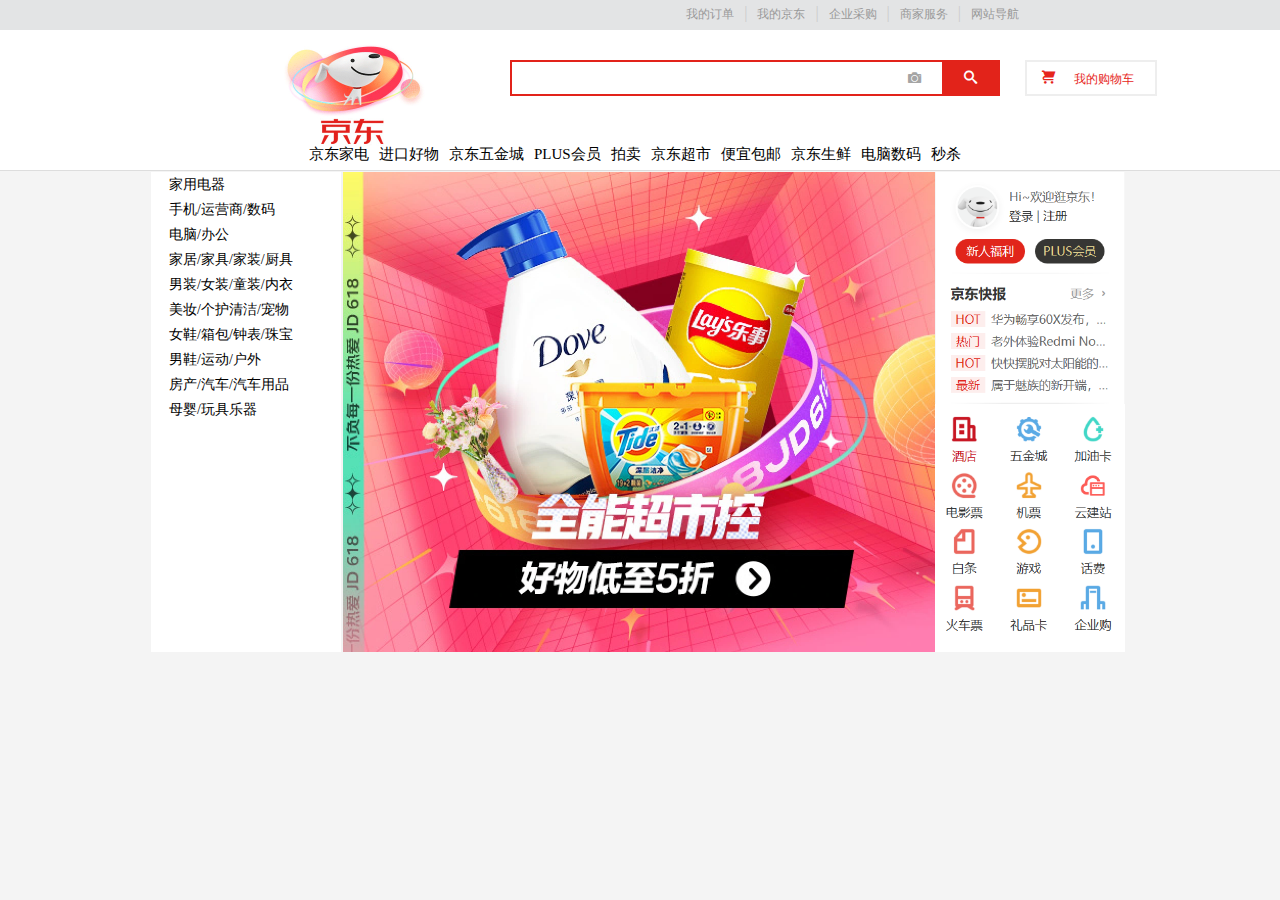
<file: HTML/JD/index.html>
<!DOCTYPE html>
<html lang="en">
<head>
    <meta charset="UTF-8">
    <meta http-equiv="X-UA-Compatible" content="IE=edge">
    <meta name="viewport" content="width=device-width, initial-scale=1.0">
    <title>京东</title>
    <link rel="stylesheet" href="style.css">
    <link rel="stylesheet" href="index.css">
</head>
<body style="background-color: #f4f4f4;">
    <div id="top-bar-box">
        <div id="nav">
                <div class="nav-element"><a>网站导航</a></div>
                <div class="nav-element"><span class="fenge">|</span></div>
                <div class="nav-element"><a>商家服务</a></div>
                <div class="nav-element"><span class="fenge">|</span></div>
                <div class="nav-element"><a>企业采购</a></div>
                <div class="nav-element"><span class="fenge">|</span></div>
                <div class="nav-element"><a>我的京东</a></div>
                <div class="nav-element"><span class="fenge">|</span></div>
                <div class="nav-element"><a>我的订单</a></div>
        </div>
    </div>
    <div id="header-box">
        <div id="header">
            <div id="logo">
                <img src="./images/logo.gif" alt="logo" height="120px">
            </div>
            <div id="search">
                <input>
                <button class="icon-camera"></button>
                <button class="icon-search"></button>
            </div>
            <div id="shopping">
                <button class="icon-shopping-cart"></button>
                <span>我的购物车</span>
            </div>
            <div id="header-texts">
                <a>京东家电</a>
                <a>进口好物</a>
                <a>京东五金城</a>
                <a>PLUS会员</a>
                <a>拍卖</a>
                <a>京东超市</a>
                <a>便宜包邮</a>
                <a>京东生鲜</a>
                <a>电脑数码</a>
                <a>秒杀</a>
            </div>
        </div>
    </div>
    <div id="main-box">
        <div id="main">
            <div id="left-texts">
                <ul>
                    <li>家用电器</li>
                    <li>手机/运营商/数码</li>
                    <li>电脑/办公</li>
                    <li>家居/家具/家装/厨具</li>
                    <li>男装/女装/童装/内衣</li>
                    <li>美妆/个护清洁/宠物</li>
                    <li>女鞋/箱包/钟表/珠宝</li>
                    <li>男鞋/运动/户外</li>
                    <li>房产/汽车/汽车用品</li>
                    <li>母婴/玩具乐器</li>
                </ul>
            </div>
            <div id="center-texts">
                <img src="./images/banner.jpg.webp" alt="" height="480px">
            </div>
            <div id="left-texts">
                <img src="./images/user.bmp" alt="" width="190px">
                <img src="./images/icons.bmp" alt="" width="190px">
            </div>
        </div>
    </div>
</body>
</html>
</file>
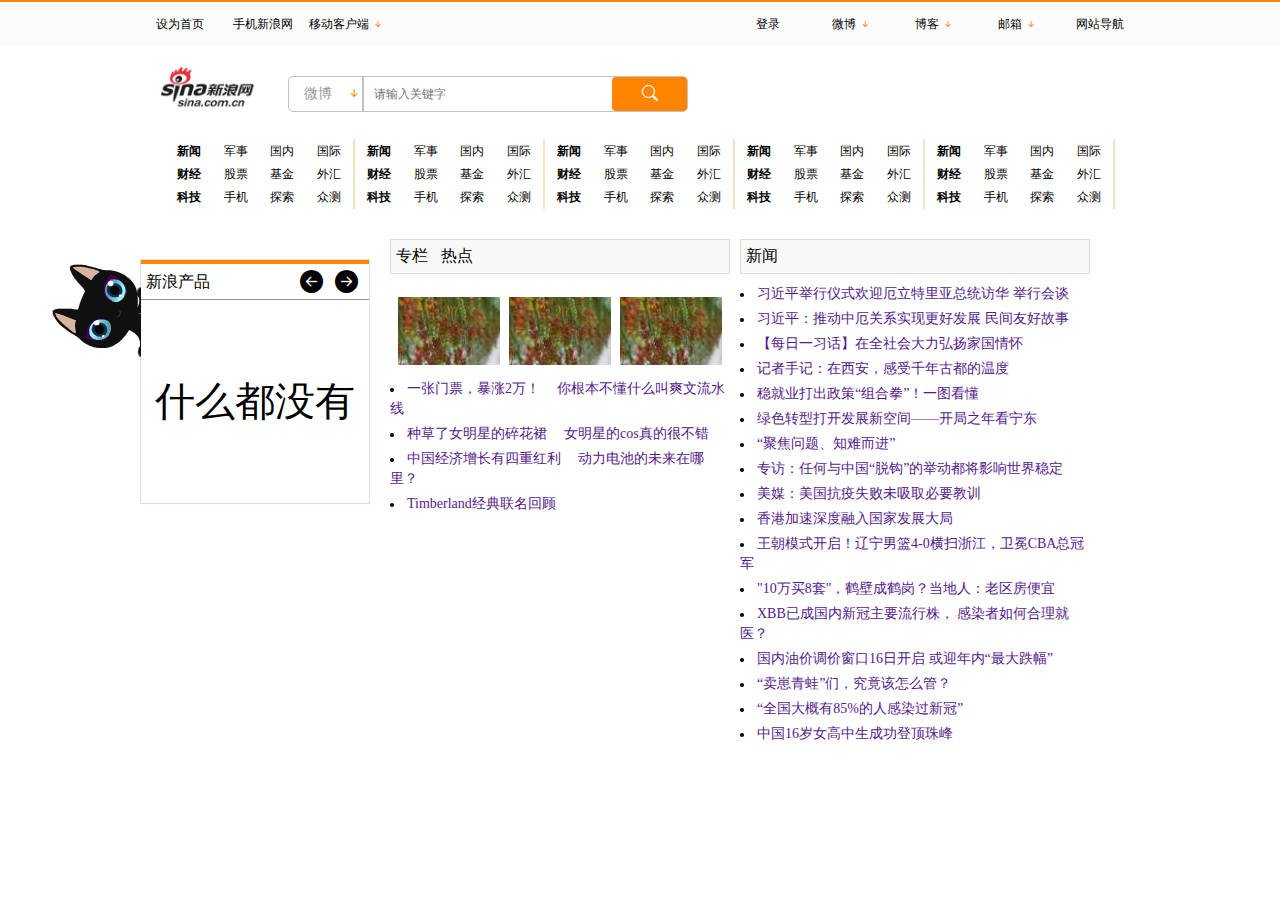
<file: HTML/sina/index.html>
<!DOCTYPE html>
<html lang="en">
<head>
    <meta charset="UTF-8">
    <meta http-equiv="X-UA-Compatible" content="IE=edge">
    <meta name="viewport" content="width=device-width, initial-scale=1.0">
    <link rel="stylesheet" href="https://cdn.jsdelivr.net/npm/bootstrap-icons@1.10.0/font/bootstrap-icons.css">
    <link rel="stylesheet" type="text/css" href="./index.css">
    <title>新浪</title>
</head>
<body>
    <div class="nav-bg">
        <div class="nav-box">
            <div class="nav">
                <div class="nav-L">
                    <div class="nav-tab"><a href="">设为首页</a></div>
                    <div class="nav-tab"><a href="">手机新浪网</a></div>
                    <div class="nav-tab dropdown">
                        <a href="">
                            移动客户端
                            <i class="bi-arrow-down-short" style="color: #ff8400"></i>
                        </a>
                        <div class="dropdown-content">
                            <a href="">新浪微博</a>
                            <a href="">新浪新闻</a>
                            <a href="">新浪财经</a>
                            <a href="">新浪体育</a>
                            <a href="">黑猫投诉</a>
                            <a href="">新浪博客</a>
                            <a href="">新浪游戏</a>
                            <a href="">新浪众测</a>
                            <a href="">新浪邮箱客户端</a>
                        </div>
                    </div>
                </div>
                <div class="nav-R">
                    <div class="nav-tab"><a href="">登录</a></div>
                    <div class="nav-tab dropdown">
                        <a href="">
                            微博
                            <i class="bi-arrow-down-short" style="color: #ff8400"></i>
                        </a>
                        <div class="dropdown-content">
                            <a href="">私信</a>
                            <a href="">评论</a>
                            <a href="">@我</a>
                        </div>
                    </div>
                    <div class="nav-tab dropdown">
                        <a href="">
                            博客
                            <i class="bi-arrow-down-short" style="color: #ff8400"></i>
                        </a>
                        <div class="dropdown-content">
                            <a href="">博客评论</a>
                            <a href="">未读提醒</a>
                        </div>
                    </div>
                    <div class="nav-tab dropdown">
                        <a href="">
                            邮箱
                            <i class="bi-arrow-down-short" style="color: #ff8400"></i>
                        </a>
                        <div class="dropdown-content">
                            <a href="">
                                企业邮箱
                            </a>
                            <a href="">
                                VIP邮箱
                            </a>
                            <a href="">
                                免费邮箱
                            </a>
                            <a href="">
                                新浪邮箱客户端
                            </a>
                        </div>
                    </div>
                    <div class="nav-tab"><a href="">网站导航</a></div>
                </div>
            </div>
        </div>
    </div>
    <div class="top-search-warp">
        <div class="top-search-frame">
            <a class="sina-logo" href=""></a>
            <div class="top-search">
                <div class="top-search-option">
                    微博
                    <i class="bi-arrow-down-short"></i>
                </div>
                <div class="top-search-button">
                    <i class="bi-search"></i>
                </div>
                <div class="top-search-input">
                    <input type="text" placeholder="请输入关键字">
                </div>
            </div>
        </div>
    </div>
    <div class="main">
        <div class="main-nav">
            <div class="main-nav-table">
                <table>
                    <tr>
                        <td>新闻</td>
                        <td>军事</td>
                        <td>国内</td>
                        <td>国际</td>
                    </tr>
                    <tr>
                        <td>财经</td>
                        <td>股票</td>
                        <td>基金</td>
                        <td>外汇</td>
                    </tr>
                    <tr>
                        <td>科技</td>
                        <td>手机</td>
                        <td>探索</td>
                        <td>众测</td>
                    </tr>
                </table>
            </div>
            <div class="main-nav-table">
                <table>
                    <tr>
                        <td>新闻</td>
                        <td>军事</td>
                        <td>国内</td>
                        <td>国际</td>
                    </tr>
                    <tr>
                        <td>财经</td>
                        <td>股票</td>
                        <td>基金</td>
                        <td>外汇</td>
                    </tr>
                    <tr>
                        <td>科技</td>
                        <td>手机</td>
                        <td>探索</td>
                        <td>众测</td>
                    </tr>
                </table>
            </div>
            <div class="main-nav-table">
                <table>
                    <tr>
                        <td>新闻</td>
                        <td>军事</td>
                        <td>国内</td>
                        <td>国际</td>
                    </tr>
                    <tr>
                        <td>财经</td>
                        <td>股票</td>
                        <td>基金</td>
                        <td>外汇</td>
                    </tr>
                    <tr>
                        <td>科技</td>
                        <td>手机</td>
                        <td>探索</td>
                        <td>众测</td>
                    </tr>
                </table>
            </div>
            <div class="main-nav-table">
                <table>
                    <tr>
                        <td>新闻</td>
                        <td>军事</td>
                        <td>国内</td>
                        <td>国际</td>
                    </tr>
                    <tr>
                        <td>财经</td>
                        <td>股票</td>
                        <td>基金</td>
                        <td>外汇</td>
                    </tr>
                    <tr>
                        <td>科技</td>
                        <td>手机</td>
                        <td>探索</td>
                        <td>众测</td>
                    </tr>
                </table>
            </div>
            <div class="main-nav-table">
                <table>
                    <tr>
                        <td>新闻</td>
                        <td>军事</td>
                        <td>国内</td>
                        <td>国际</td>
                    </tr>
                    <tr>
                        <td>财经</td>
                        <td>股票</td>
                        <td>基金</td>
                        <td>外汇</td>
                    </tr>
                    <tr>
                        <td>科技</td>
                        <td>手机</td>
                        <td>探索</td>
                        <td>众测</td>
                    </tr>
                </table>
            </div>
            <div style="clear:both;">&nbsp</div>
        </div>
        <div class="main-part">
            <div class="main-part-l">
                <div class="sina-chanpin-bg">
                    <div class="sina-chanpin-nav">
                        新浪产品
                        <button class="bi-arrow-right-circle-fill"></button>
                        <button class="bi-arrow-left-circle-fill"></button>
                    </div>
                    <div class="black-cat">&nbsp</div>
                    <div class="sina-chanpin-nav-pages">什么都没有</div>
                </div>
            </div>
            <div class="main-part-m">
                <div class="main-part-nav">
                    <span class="main-part-nav-item">专栏</span>
                    <span class="main-part-nav-item">热点</span>
                </div>
                <div class="main-part-img-row">
                    <img src="./pic.jpg" alt="">
                    <img src="./pic.jpg" alt="">
                    <img src="./pic.jpg" alt="">
                </div>
                <div class="main-part-text">
                    <ul>
                        <li>
                            <a href="">一张门票，暴涨2万！</a>
                            <a href="">你根本不懂什么叫爽文流水线</a>
                        </li>
                        <li>
                            <a href="">种草了女明星的碎花裙</a>
                            <a href="">女明星的cos真的很不错</a>
                        </li>
                        <li>
                            <a href="">中国经济增长有四重红利</a>
                            <a href="">动力电池的未来在哪里？</a>
                        </li>
                        <li>
                            <a href="">Timberland经典联名回顾</a>
                        </li>
                    </ul>
                </div>
            </div>
            <div class="main-part-r">
                <div class="main-part-nav">
                    <span class="main-part-nav-item">新闻</span>
                </div>
                <div class="main-part-text">
                    <ul>
                        <li><a href="">习近平举行仪式欢迎厄立特里亚总统访华 举行会谈</a></li>
                        <li><a href="">习近平：推动中厄关系实现更好发展 民间友好故事</a></li>
                        <li><a href="">【每日一习话】在全社会大力弘扬家国情怀</a></li>
                        <li><a href="">记者手记：在西安，感受千年古都的温度</a></li>
                        <li><a href="">稳就业打出政策“组合拳”！一图看懂</a></li>
                        <li><a href="">绿色转型打开发展新空间——开局之年看宁东</a></li>
                        <li><a href="">“聚焦问题、知难而进”</a></li>
                        <li><a href="">专访：任何与中国“脱钩”的举动都将影响世界稳定</a></li>
                        <li><a href="">美媒：美国抗疫失败未吸取必要教训</a></li>
                        <li><a href="">香港加速深度融入国家发展大局</a></li>
                        <li><a href="">王朝模式开启！辽宁男篮4-0横扫浙江，卫冕CBA总冠军</a></li>
                        <li><a href="">"10万买8套"，鹤壁成鹤岗？当地人：老区房便宜</a></li>
                        <li><a href="">XBB已成国内新冠主要流行株， 感染者如何合理就医？</a></li>
                        <li><a href="">国内油价调价窗口16日开启 或迎年内“最大跌幅”</a></li>
                        <li><a href="">“卖崽青蛙”们，究竟该怎么管？</a></li>
                        <li><a href="">“全国大概有85%的人感染过新冠”</a></li>
                        <li><a href="">中国16岁女高中生成功登顶珠峰</a></li>
                    </ul>
                </div>
            </div>
        </div>
    </div>
</body>
</html>
</file>
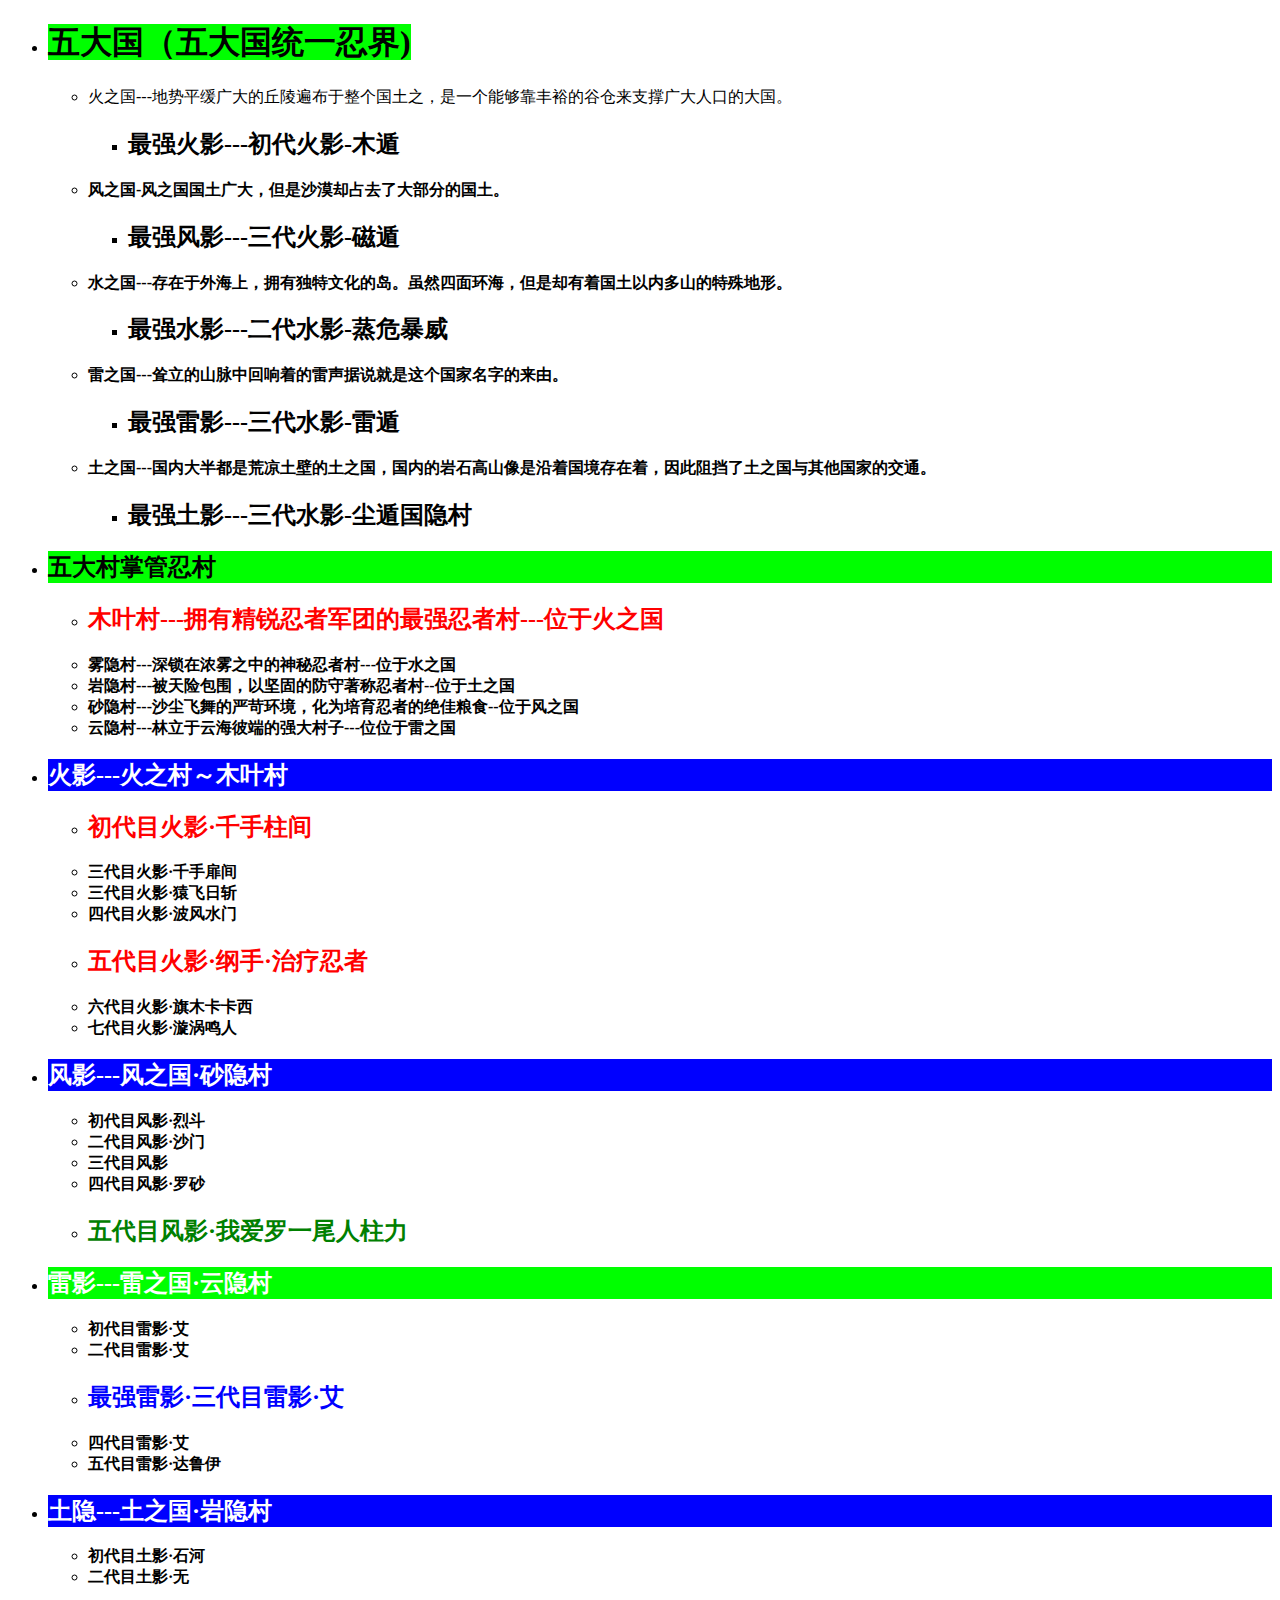
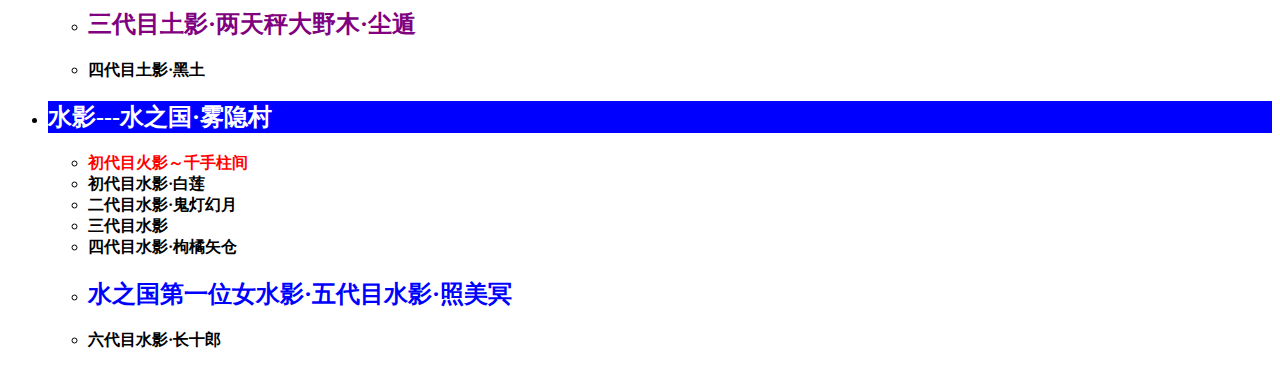
<file: HTML/work.html>
<!DOCTYPE html>
<html>
<head>
<meta charset="utf-8">
<title>火影忍者</title>
</head>
<body>
  <ul>
    <li>
      <h1><font style="background-color:rgb(0,255,0)">五大国（五大国统一忍界)</font></h1>
      <ul>
        <li>
          火之国---地势平缓广大的丘陵遍布于整个国土之，是一个能够靠丰裕的谷仓来支撑广大人口的大国。
          <ul><li><h2><b>最强火影---初代火影-木遁</h2></li></ul>
        </li>
        <li>
          风之国-风之国国土广大，但是沙漠却占去了大部分的国土。
          <ul><li><h2><b>最强风影---三代火影-磁遁</h2></li></ul>
        </li>
        <li>
          水之国---存在于外海上，拥有独特文化的岛。虽然四面环海，但是却有着国土以内多山的特殊地形。
          <ul><li><h2><b>最强水影---二代水影-蒸危暴威</h2></li></ul>
        </li>
        <li>
          雷之国---耸立的山脉中回响着的雷声据说就是这个国家名字的来由。
          <ul><li><h2><b>最强雷影---三代水影-雷遁</h2></li></ul>
        </li>
        <li>
          土之国---国内大半都是荒凉土壁的土之国，国内的岩石高山像是沿着国境存在着，因此阻挡了土之国与其他国家的交通。
          <ul><li><h2><b>最强土影---三代水影-尘遁国隐村</h2></li></ul>
        </li>
      </ul>
    </li>
    <li>
      <h2 style="background-color:rgb(0,255,0)">五大村掌管忍村</h1>
      <ul>
        <li><h2><font color="red">木叶村---拥有精锐忍者军团的最强忍者村---位于火之国</font></h2></li>
        <li>雾隐村---深锁在浓雾之中的神秘忍者村---位于水之国</li>
        <li>岩隐村---被天险包围，以坚固的防守著称忍者村--位于土之国</li>
        <li>砂隐村---沙尘飞舞的严苛环境，化为培育忍者的绝佳粮食--位于风之国</li>
        <li>云隐村---林立于云海彼端的强大村子---位位于雷之国</li>
      </ul>
    </li>
    <li>
      <h2 style="background-color: rgb(0, 0, 255);"><font color="white">火影---火之村～木叶村</font></h2>
      <ul>
        <li><font color="red"><h2>初代目火影·千手柱间</h2></font></li>
        <li>三代目火影·千手扉间</li>
        <li>三代目火影·猿飞日斩</li>
        <li>四代目火影·波风水门</li>
        <li><h2><font color="red">五代目火影·纲手·治疗忍者</font></h2></li>
        <li>六代目火影·旗木卡卡西</li>
        <li>七代目火影·漩涡鸣人</li>
      </ul>
    </li>
    <li>
      <h2 style="background-color: rgb(0, 0, 255);"><font color="white">风影---风之国·砂隐村</font></h2>
      <ul>
        <li>初代目风影·烈斗</li>
        <li>二代目风影·沙门</li>
        <li>三代目风影</li>
        <li>四代目风影·罗砂</li>
        <li><h2><font color="green">五代目风影·我爱罗一尾人柱力</font></h2></li>
      </ul>
    </li>
    <li>
      <h2 style="background-color: rgb(0, 255, 0);"><font color="white">雷影---雷之国·云隐村</font></h2>
      <ul>
        <li>初代目雷影·艾</li>
        <li>二代目雷影·艾</li>
        <li><h2><font color="blue">最强雷影·三代目雷影·艾</font></h2></li>
        <li>四代目雷影·艾</li>
        <li>五代目雷影·达鲁伊</li>
      </ul>
    </li>
    <li>
      <h2 style="background-color: rgb(0, 0, 255);"><font color="white">土隐---土之国·岩隐村</font></h2>
      <ul>
        <li>初代目土影·石河</li>
        <li>二代目土影·无</li>
        <li><h2><font color="purple">三代目土影·两天秤大野木·尘遁</font></h2></li>
        <li>四代目土影·黑土</li>
      </ul>
    </li>
    <li>
      <h2 style="background-color: rgb(0, 0, 255);"><font color="white">水影---水之国·雾隐村</font></h2>
      <ul>
        <li><font color="red">初代目火影～千手柱间</font></li>
        <li>初代目水影·白莲</li>
        <li>二代目水影·鬼灯幻月</li>
        <li>三代目水影</li>

        <li>四代目水影·枸橘矢仓</li>
        <li><h2><font color="blue">水之国第一位女水影·五代目水影·照美冥</font></h2></li>
        <li>六代目水影·长十郎</li>
      </ul>
    </li>
  </ul>
 
</body>
</html>
</file>
<file: HTML/JD/style.css>
@font-face {
  font-family: 'icomoon';
  src:  url('fonts/icomoon.eot?7lx2y3');
  src:  url('fonts/icomoon.eot?7lx2y3#iefix') format('embedded-opentype'),
    url('fonts/icomoon.ttf?7lx2y3') format('truetype'),
    url('fonts/icomoon.woff?7lx2y3') format('woff'),
    url('fonts/icomoon.svg?7lx2y3#icomoon') format('svg');
  font-weight: normal;
  font-style: normal;
  font-display: block;
}

[class^="icon-"], [class*=" icon-"] {
  /* use !important to prevent issues with browser extensions that change fonts */
  font-family: 'icomoon' !important;
  speak: never;
  font-style: normal;
  font-weight: normal;
  font-variant: normal;
  text-transform: none;
  line-height: 1;

  /* Better Font Rendering =========== */
  -webkit-font-smoothing: antialiased;
  -moz-osx-font-smoothing: grayscale;
}

.icon-shopping-cart:before {
  content: "\e901";
}
.icon-cheveron-down:before {
  content: "\e900";
}
.icon-connection:before {
  content: "\e91b";
}
.icon-location:before {
  content: "\e947";
}
.icon-location2:before {
  content: "\e948";
}
.icon-shield:before {
  content: "\e9b4";
}
.icon-infinite:before {
  content: "\ea2f";
}
.icon-circle-up:before {
  content: "\ea41";
}
.icon-circle-right:before {
  content: "\ea42";
}
.icon-circle-down:before {
  content: "\ea43";
}
.icon-circle-left:before {
  content: "\ea44";
}
.icon-ctrl:before {
  content: "\ea50";
}
.icon-scissors:before {
  content: "\ea5a";
}
.icon-youtube2:before {
  content: "\ea9e";
}
.icon-firefox:before {
  content: "\eada";
}
.icon-camera:before {
  content: "\e90f";
}
.icon-search:before {
  content: "\e986";
}
</file>
<file: HTML/JD/index.css>
* {
    margin: 0;
    padding: 0;
}
#top-bar-box {
    width: 100%;
    height: 30px;
    margin: 0;
    border: 0;
    padding: 0;
    background-color: #e3e4e5;
    overflow: hidden;
}
#nav {
    width: 60%;
    height: 30px;
    margin: 0 auto;
} 
#nav .nav-element {
    float: right;
    margin: 4px 0px 5px 0px;
    padding: 0px 5px 0px 5px;
}
#nav a {
    font-size: 12px;
    text-align: center;
    color: #999999;
}
#nav a:hover {
    color: #e33354;
}
#nav .fenge {
    float: right;
    color: #cccccc;
}

#header-box {
    background: #fff;
    border-bottom: 1px solid #ddd;
}
#header {
    width: 60%;
    margin: auto;
    height: 140px;
}
#logo {
    width: 190px;
    height: 120px; 
}
#search {
    position: absolute;
    top: 60px;
    left: 510px;
    border: 2px solid #e2231a;
    height: 32px;
    width: 486px;
}
#search * {
    float: left;
}
#search input {
    width: 374px;
    height: 32px;
    border: 0;
    outline:none;
}
#search .icon-camera {
    height: 32px;
    width: 56px;
    border: 0;
    background-color: white;
    color: #a5a5a5;
}
#search .icon-search {
    height: 32px;
    width: 56px;
    border: 0;
    background-color: #e2231a;
    color: white;
}
#search .icon-search:hover {
    background-color: #c81623;
}

#shopping {
    position: absolute;
    top: 60px;
    left: 1025px;
    border: 2px solid #eeeeee;
    height: 32px;
    width: 128px;
}
#shopping button {
    height: 100%;
    margin-left: 15px;
    margin-right: 15px;
    border: 0;
    background-color: white;
    color: #e6251b;
}
#shopping span {
    font-size: 12px;
    text-align: center;
    height: 100%;
    margin: auto 0;
    color: #e6251b;
}
#header-texts {
    position: relative;
    top:-5px;
    left: 50px;
    margin: 0 auto;
    width: 792px;
    height: 60px;
}
#header-texts a {
    width: 10%;
    text-align: center;
    margin: 10px 3px 10px 3px;
    font-size: 15px;
}
#main-box {
    width: 100%;
}
#main {
    width: 980px;
    margin: 0 auto;
}
#main div {
    float: left;
}
#left-texts {
    width: 196px;
    height: 480px;
    background-color: white;
    margin: 1px;
}
#left-texts ul {
    list-style-type: none;
    margin: 0;
    padding: 0;
    overflow: hidden;
}
#left-texts ul li {
    height: 25px;
    font-size: 14px;
    padding-left: 18px;
    line-height: 25px;
}
#center-texts {
    width: 590px;
    height: 480px;
    background-color: white;
    margin: 1px;
}
#left-texts {
    width: 190px;
    height: 480px;
    background-color: white;
    margin: 1px;
}
</file>
<file: HTML/sina/index.css>
* {
    margin: 0;
    padding: 0;
    box-sizing: border-box;
    font: 12px/20px 'Microsoft YaHei', 'å¾®è½¯é›…é»‘', SimSun, 'å®‹ä½“';
}

.nav-bg {
    width: 100%;
    height: 46px;
    background-color: #ff8500;
}
.nav-box {
    position: absolute;
    top: 2px;
    width: 100%;
    height: 44px;
    background-color: #fcfcfc;
}
.nav {
    width: 1000px;
    margin: 0 auto;
}
.nav-L {
    height: 44px;
    float: left;
}
.nav-R {
    float: right;
}
.nav-tab {
    width: 80px;
    height: 44px;
    text-align: center;
    display: inline-block;
}
.nav-tab a {
    height: 100%;
    width: 100%;
    line-height: 44px;
    color:black;
    display: inline-block;
}
.nav-tab a:visited,.nav-tab a:link,.nav-tab a:active,.nav-tab a:hover{
    text-decoration: none;
}
.nav-tab:hover {
    background-color: #edeef0;
}
.nav-tab:hover>a{
    color: #ff8400;
}
.dropdown:hover .dropdown-content{
    display: block;
}
.dropdown-content{
    display: none;
    position: absolute;
    background-color: #fff;
    box-shadow: 0px 8px 16px 0px rgba(0,0,0,0.2);
    width: 100px;
    z-index: 1;
}
.dropdown-content a:hover{
    background-color: #fff5da;
}
.dropdown-content a{
    height: 30px;
    line-height: 30px;
    border-bottom: #fecc5b solid 1px;
}
.dropdown-content a:last-child {
    border-bottom: none;
}

.top-search-warp {
    width: 100%;
}
.top-search-frame {
    padding: 20px;
    width: 1000px;
    margin: 0 auto;
}
.sina-logo {
    width: 105px;
    height: 47px;
    display: inline-block;
    background-image: url("./sina-logo.jpg");
    background-repeat: no-repeat;
    background-size: contain;
}
.top-search {
    width: 400px;
    height: 36px;
    display: inline-block;
    vertical-align: top;
    margin: 10px 0px 0px 20px;
    border-radius: 5px;
    border: #c1c1c1 solid 1px;
}
.top-search-option {
    float: left;
    width: 75px;
    height: 100%;
    border-right: #c1c1c1 solid 2px;
    text-align: center;
    font-size: 14px;
    line-height: 34px;
    color: #959595;
}
.top-search-option .bi-arrow-down-short {
    margin: auto 0;
    height: 1em;
    line-height: 34px;
    float: right;
    color: #ff8400;
    font-size: 16px;
}
.top-search-button {
    width: 75px;
    height: 34px;
    text-align: center;
    float: right;
    background-color: #ff8400;
    border-radius: 4px;
}
.top-search-button .bi-search {
    height: 1em;
    line-height: 34px;
    color: white;
    font-size: 16px;
}

.top-search-input {
    float: none;
    height: 100%;
    margin-left: 75px;
    margin-right: 75px;
}
.top-search-input input {
    width: 100%;
    height: 100%;
    padding: 10px;
    border: none;
    outline: none;
}
.main {
    width: 100%;
}
.main-nav {
    width: 1000px;
    margin: 0 auto;
    padding: 0px 25px 0px 25px;
}
.main-nav-table {
    width: 20%;
    border-right: #f1e5c5 2px solid;
    float: left;
}
.main-nav-table:last-child {
    border: none
}
.main-nav-table table{
    padding: 0;
    height: 70px;
    width: 100%;
    border: 0;
    text-align: center;
}
.main-nav-table table tr td:first-child {
   font-weight: bold;
}
.main-part {
    width: 1000px;
    margin: 10px auto;
}
.main-part-l {
    float: left;
    width: 240px;
    padding-right: 10px;
}
.main-part-m {
    float: left;
    width: 360px;
    padding-right: 10px;
    padding-left: 10px;
}
.main-part-r {
    float: left;
    width: 360px;
    padding-right: 10px;
}

.sina-chanpin-bg {
    position: relative;
    width: 100%;
    height: 245px;
    background-color: #ff8400;
    margin-top: 20px;
    border: #d9e0ee solid 1px;
}
.sina-chanpin-nav {
    width: 100%;
    height: 36px;
    position: absolute;
    top: 4px;
    background-color: #fff;
    border-bottom: #959595 solid 1px;
    line-height: 26px;
    font-size: 16px;
    padding: 5px;
}
.sina-chanpin-nav button {
    float:right;
    height: 25px;
    width: 35px;
    font-size: 23px;
    background-color: #fff;
    border: none;
    border-radius: 5px;
}
.sina-chanpin-bg button:hover {
    background-color: #999999;
}
.black-cat {
    position: absolute;
    background-image: url("./blink.gif");
    width: 100px;
    height: 210px;
    left: -100px;
}
.sina-chanpin-nav-pages {
    position: absolute;
    background-color: #fff;
    width: 100%;
    top: 40px;
    height: 203px;
    line-height: 203px;
    text-align: center;
    font-size: 40px;
}
.main-part-nav {
    width: 100%;
    height: 35px;
    background-color: #f8f8f8;
    border: #dbdee1 solid 1px;
    margin-bottom: 10px;

}
.main-part-nav-item {
    padding: 5px;
    text-align: center;
    line-height: 31px;
    font-size: 16px;
}

.main-part-img-row {
    width: 100%;
    height: 90px;
    padding-top: 10px;
    text-align: center;
}
.main-part-img-row img {
    max-width: 30%;
    margin: 3px;
}
.main-part-text {
    width: 100%;
}
.main-part-text ul {
    list-style-position: inside;
}
.main-part-text ul li {
    margin-top: 5px;
}
.main-part-text ul li a {
    font-size: 14px;
    padding: 0px 1em 0px 0em;
    text-decoration: none;
}
.main-part-text ul li a:hover {
    padding: 0px 1em 0px 0em;
    text-decoration: underline;
}
</file>
